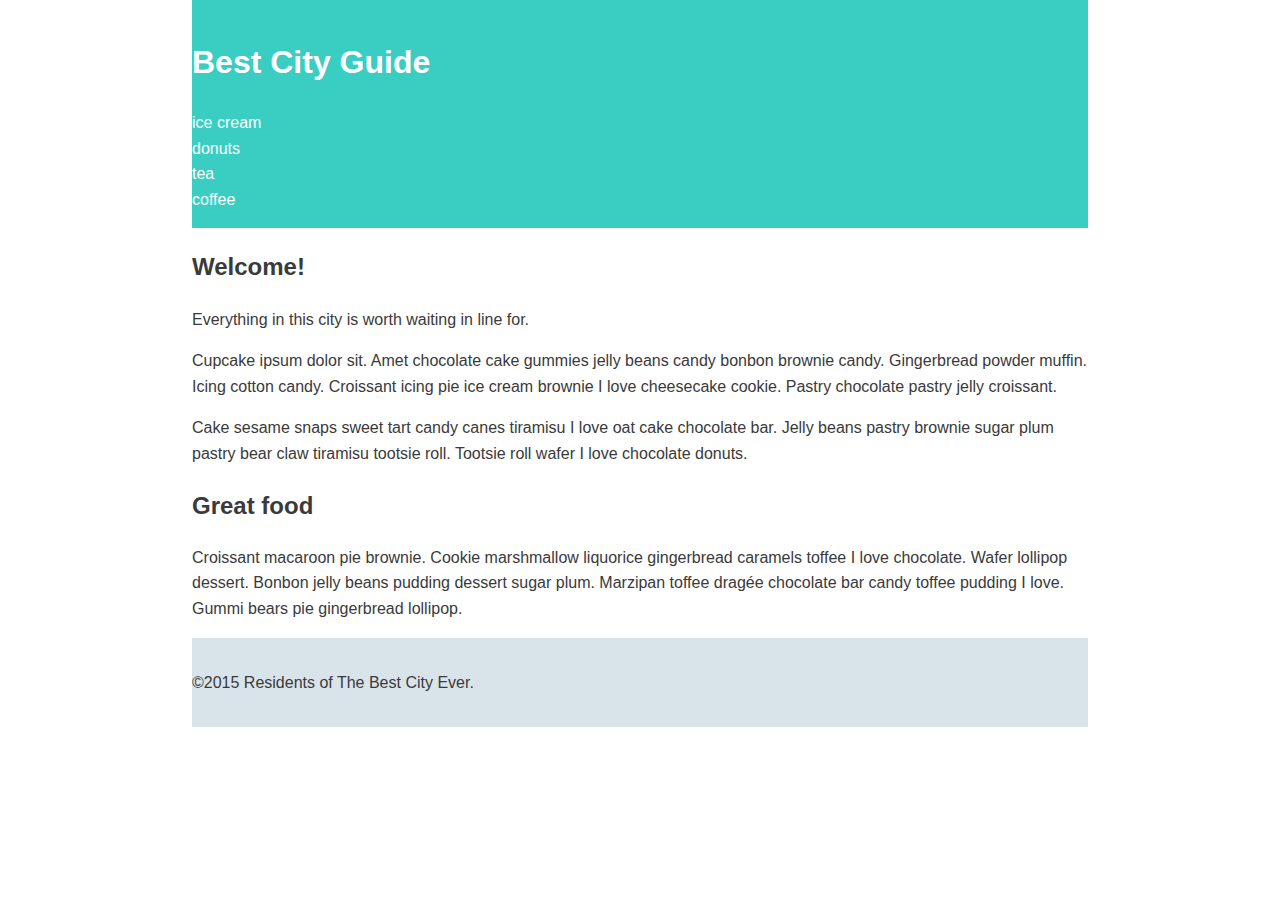
<file: 1. GETTING STARTED WITH CSS LAYOUT BASICS/B. CREATING A LAYOUT WRAPPER/index.html>
<!DOCTYPE html>
<html>
<head>
	<meta name="viewport" content="width=device-width, initial-scale=1.0">
	<title>Best City Guide</title>
	<link rel="stylesheet" href="css/normalize.css">
	<link rel="stylesheet" href="css/style.css">
</head>
<body>
<div class="wrapper">
	<header class="main-header">
		<h1 class="name"><a href="#">Best City Guide</a></h1>
		<ul class="main-nav">
			<li><a href="#">ice cream</a></li>
			<li><a href="#">donuts</a></li>
			<li><a href="#">tea</a></li>
			<li><a href="#">coffee</a></li>
		</ul>
	</header>
	
	
	<h2>Welcome!</h2>
	<p>Everything in this city is worth waiting in line for.</p>
	<p>Cupcake ipsum dolor sit. Amet chocolate cake gummies jelly beans candy bonbon brownie candy. Gingerbread powder muffin. Icing cotton candy. Croissant icing pie ice cream brownie I love cheesecake cookie. Pastry chocolate pastry jelly croissant.</p>
	<p>Cake sesame snaps sweet tart candy canes tiramisu I love oat cake chocolate bar. Jelly beans pastry brownie sugar plum pastry bear claw tiramisu tootsie roll. Tootsie roll wafer I love chocolate donuts.</p>
	
	<h2>Great food</h2>
	<p>Croissant macaroon pie brownie. Cookie marshmallow liquorice gingerbread caramels toffee I love chocolate. Wafer lollipop dessert. Bonbon jelly beans pudding dessert sugar plum. Marzipan toffee drag&#233;e chocolate bar candy toffee pudding I love. Gummi bears pie gingerbread lollipop.</p>

	<footer class="main-footer">
		<span>&copy;2015 Residents of The Best City Ever.</span>
	</footer>
	</div>
</body>
</html>
</file>
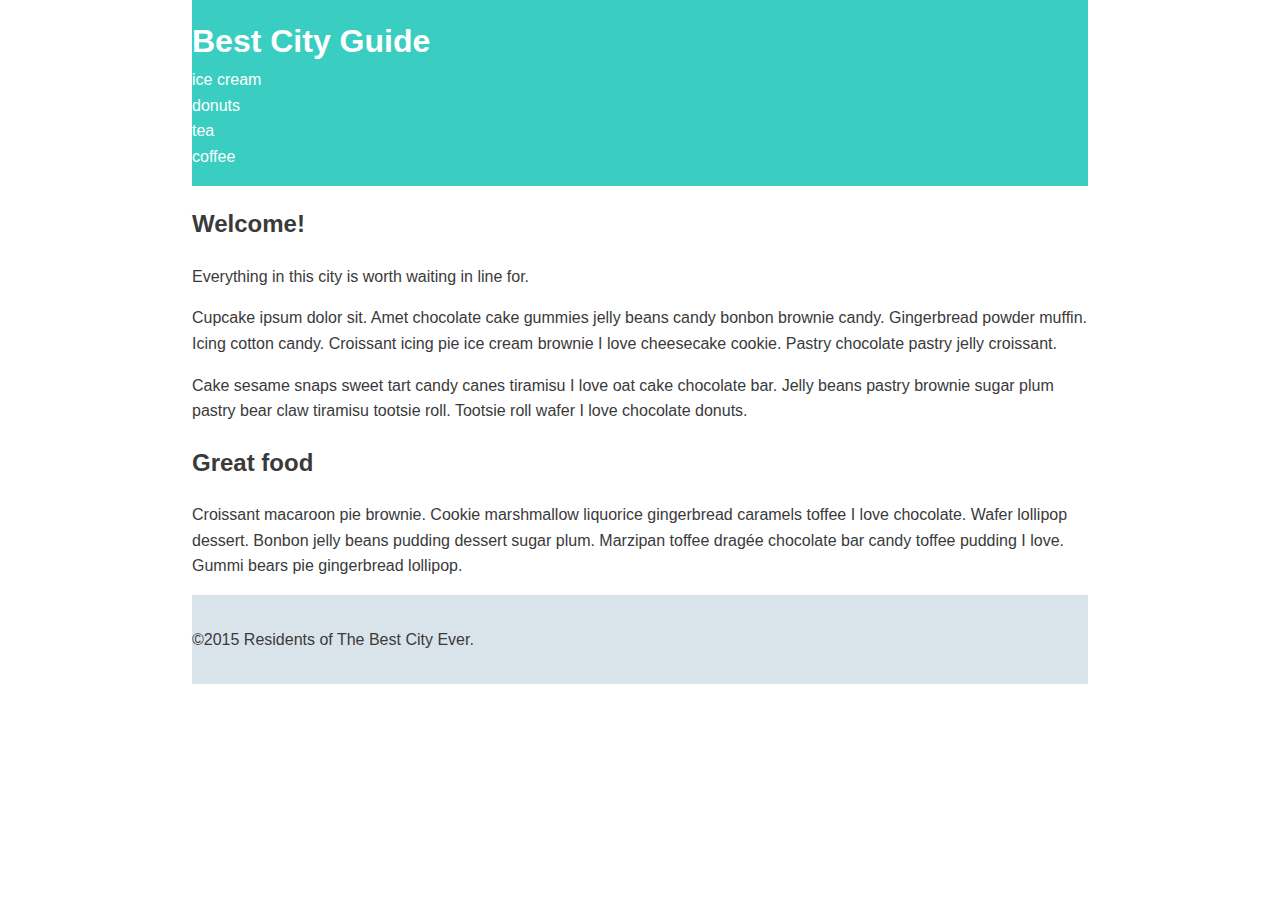
<file: 1. GETTING STARTED WITH CSS LAYOUT BASICS/C. WHY VERTICAL MARGINS COLLAPSE/index.html>
<!DOCTYPE html>
<html>
<head>
	<meta name="viewport" content="width=device-width, initial-scale=1.0">
	<title>Best City Guide</title>
	<link rel="stylesheet" href="css/normalize.css">
	<link rel="stylesheet" href="css/style.css">
</head>
<body>
	<div class="wrapper">
		<header class="main-header">
			<h1 class="name"><a href="#">Best City Guide</a></h1>
			<ul class="main-nav">
				<li><a href="#">ice cream</a></li>
				<li><a href="#">donuts</a></li>
				<li><a href="#">tea</a></li>
				<li><a href="#">coffee</a></li>
			</ul>
		</header>
		
		<h2>Welcome!</h2>
		<p>Everything in this city is worth waiting in line for.</p>
		<p>Cupcake ipsum dolor sit. Amet chocolate cake gummies jelly beans candy bonbon brownie candy. Gingerbread powder muffin. Icing cotton candy. Croissant icing pie ice cream brownie I love cheesecake cookie. Pastry chocolate pastry jelly croissant.</p>
		<p>Cake sesame snaps sweet tart candy canes tiramisu I love oat cake chocolate bar. Jelly beans pastry brownie sugar plum pastry bear claw tiramisu tootsie roll. Tootsie roll wafer I love chocolate donuts.</p>
		
		<h2>Great food</h2>
		<p>Croissant macaroon pie brownie. Cookie marshmallow liquorice gingerbread caramels toffee I love chocolate. Wafer lollipop dessert. Bonbon jelly beans pudding dessert sugar plum. Marzipan toffee drag&#233;e chocolate bar candy toffee pudding I love. Gummi bears pie gingerbread lollipop.</p>
	
		<footer class="main-footer">
			<span>&copy;2015 Residents of The Best City Ever.</span>
		</footer>
	</div>
</body>
</html>
</file>
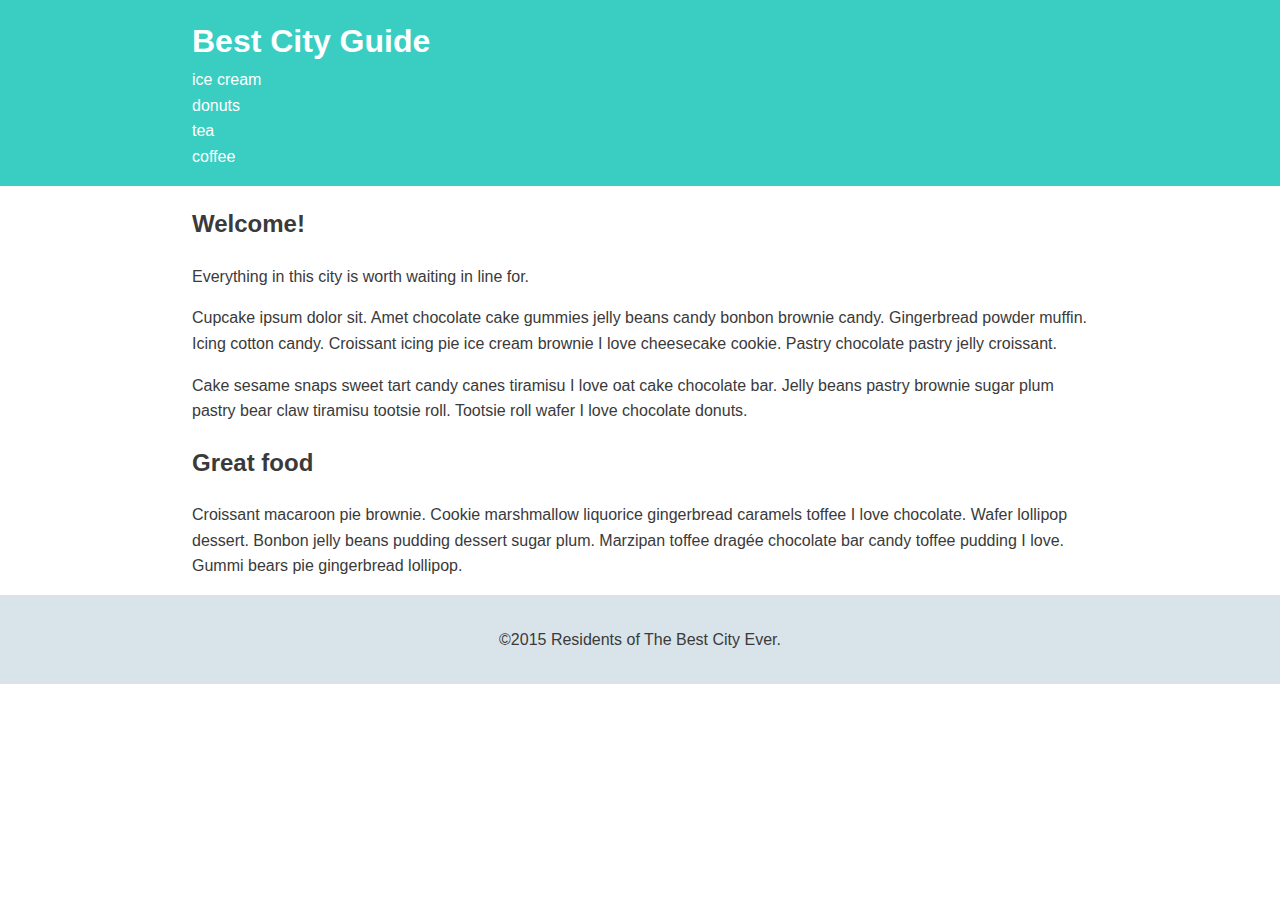
<file: 1. GETTING STARTED WITH CSS LAYOUT BASICS/D. CENTERING PAGE CONTENT AND FULL WIDTH HEADER/index.html>
<!DOCTYPE html>
<html>
<head>
	<meta name="viewport" content="width=device-width, initial-scale=1.0">
	<title>Best City Guide</title>
	<link rel="stylesheet" href="css/normalize.css">
	<link rel="stylesheet" href="css/style.css">
</head>
<body>
	
		<header class="main-header">
		  <div class="container">
			<h1 class="name"><a href="#">Best City Guide</a></h1>
			<ul class="main-nav">
				<li><a href="#">ice cream</a></li>
				<li><a href="#">donuts</a></li>
				<li><a href="#">tea</a></li>
				<li><a href="#">coffee</a></li>
			</ul>
          </div>
		</header>
		
		<div class="container">
		<h2>Welcome!</h2>
		<p>Everything in this city is worth waiting in line for.</p>
		<p>Cupcake ipsum dolor sit. Amet chocolate cake gummies jelly beans candy bonbon brownie candy. Gingerbread powder muffin. Icing cotton candy. Croissant icing pie ice cream brownie I love cheesecake cookie. Pastry chocolate pastry jelly croissant.</p>
		<p>Cake sesame snaps sweet tart candy canes tiramisu I love oat cake chocolate bar. Jelly beans pastry brownie sugar plum pastry bear claw tiramisu tootsie roll. Tootsie roll wafer I love chocolate donuts.</p>
		
		<h2>Great food</h2>
		<p>Croissant macaroon pie brownie. Cookie marshmallow liquorice gingerbread caramels toffee I love chocolate. Wafer lollipop dessert. Bonbon jelly beans pudding dessert sugar plum. Marzipan toffee drag&#233;e chocolate bar candy toffee pudding I love. Gummi bears pie gingerbread lollipop.</p>
	</div>
	
		<footer class="main-footer">
			<span>&copy;2015 Residents of The Best City Ever.</span>
		</footer>
	
</body>
</html>
</file>
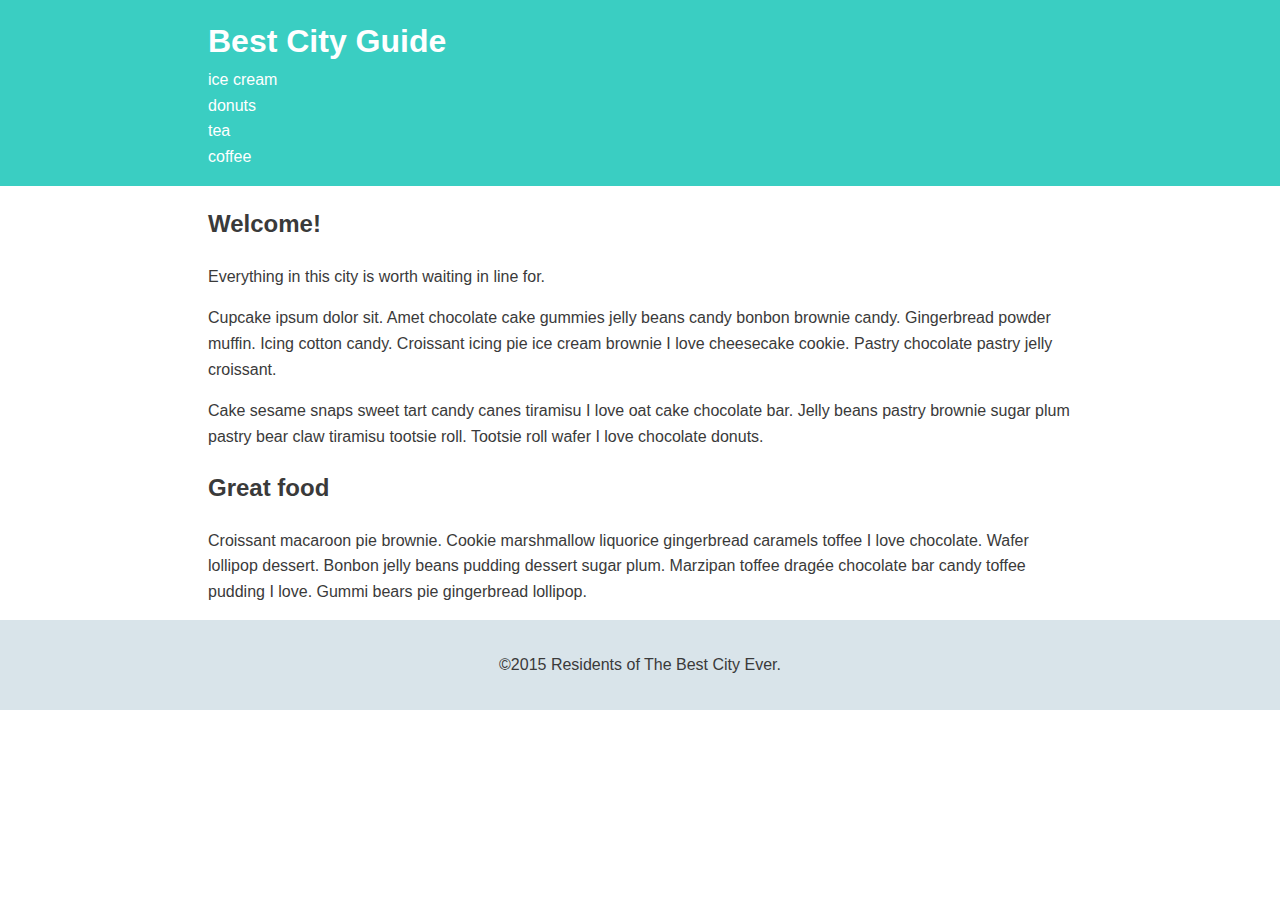
<file: 1. GETTING STARTED WITH CSS LAYOUT BASICS/E. USING A MOBILE FIRST APPROACH/index.html>
<!DOCTYPE html>
<html>
<head>
	<meta name="viewport" content="width=device-width, initial-scale=1.0">
	<title>Best City Guide</title>
	<link rel="stylesheet" href="css/normalize.css">
	<link rel="stylesheet" href="css/style.css">
</head>
<body>

		<header class="main-header">
			<div class="container">
				<h1 class="name"><a href="#">Best City Guide</a></h1>
				<ul class="main-nav">
					<li><a href="#">ice cream</a></li>
					<li><a href="#">donuts</a></li>
					<li><a href="#">tea</a></li>
					<li><a href="#">coffee</a></li>
				</ul>
			</div>
		</header>
		
		<div class="container">
			<h2>Welcome!</h2>
			<p>Everything in this city is worth waiting in line for.</p>
			<p>Cupcake ipsum dolor sit. Amet chocolate cake gummies jelly beans candy bonbon brownie candy. Gingerbread powder muffin. Icing cotton candy. Croissant icing pie ice cream brownie I love cheesecake cookie. Pastry chocolate pastry jelly croissant.</p>
			<p>Cake sesame snaps sweet tart candy canes tiramisu I love oat cake chocolate bar. Jelly beans pastry brownie sugar plum pastry bear claw tiramisu tootsie roll. Tootsie roll wafer I love chocolate donuts.</p>
			
			<h2>Great food</h2>
			<p>Croissant macaroon pie brownie. Cookie marshmallow liquorice gingerbread caramels toffee I love chocolate. Wafer lollipop dessert. Bonbon jelly beans pudding dessert sugar plum. Marzipan toffee drag&#233;e chocolate bar candy toffee pudding I love. Gummi bears pie gingerbread lollipop.</p>
		</div>
	
		<footer class="main-footer">
			<span>&copy;2015 Residents of The Best City Ever.</span>
		</footer>

</body>
</html>
</file>
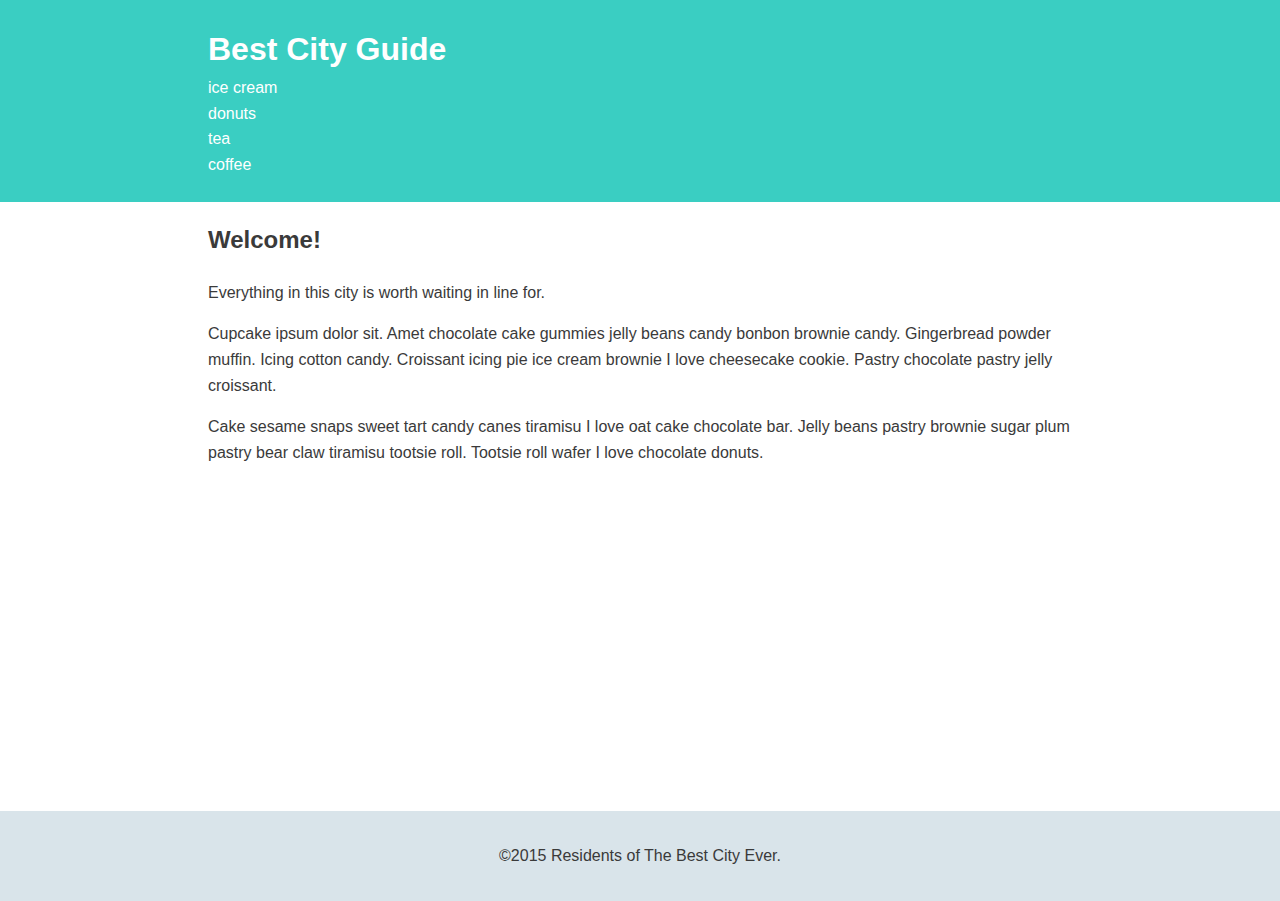
<file: 1. GETTING STARTED WITH CSS LAYOUT BASICS/F. CREATING A STICKY FOOTER/index.html>
<!DOCTYPE html>
<html>
<head>
	<meta name="viewport" content="width=device-width, initial-scale=1.0">
	<title>Best City Guide</title>
	<link rel="stylesheet" href="css/normalize.css">
	<link rel="stylesheet" href="css/style.css">
</head>
<body>
<div class="wrap">
	<header class="main-header">
		<div class="container">
			<h1 class="name"><a href="#">Best City Guide</a></h1>
			<ul class="main-nav">
				<li><a href="#">ice cream</a></li>
				<li><a href="#">donuts</a></li>
				<li><a href="#">tea</a></li>
				<li><a href="#">coffee</a></li>
			</ul>
		</div>
	</header>
	
	<div class="container">
		<h2>Welcome!</h2>
		<p>Everything in this city is worth waiting in line for.</p>
		<p>Cupcake ipsum dolor sit. Amet chocolate cake gummies jelly beans candy bonbon brownie candy. Gingerbread powder muffin. Icing cotton candy. Croissant icing pie ice cream brownie I love cheesecake cookie. Pastry chocolate pastry jelly croissant.</p>
		<p>Cake sesame snaps sweet tart candy canes tiramisu I love oat cake chocolate bar. Jelly beans pastry brownie sugar plum pastry bear claw tiramisu tootsie roll. Tootsie roll wafer I love chocolate donuts.</p>
	</div>
</div>
	<footer class="main-footer">
		<span>&copy;2015 Residents of The Best City Ever.</span>
	</footer>
</body>
</html>
</file>
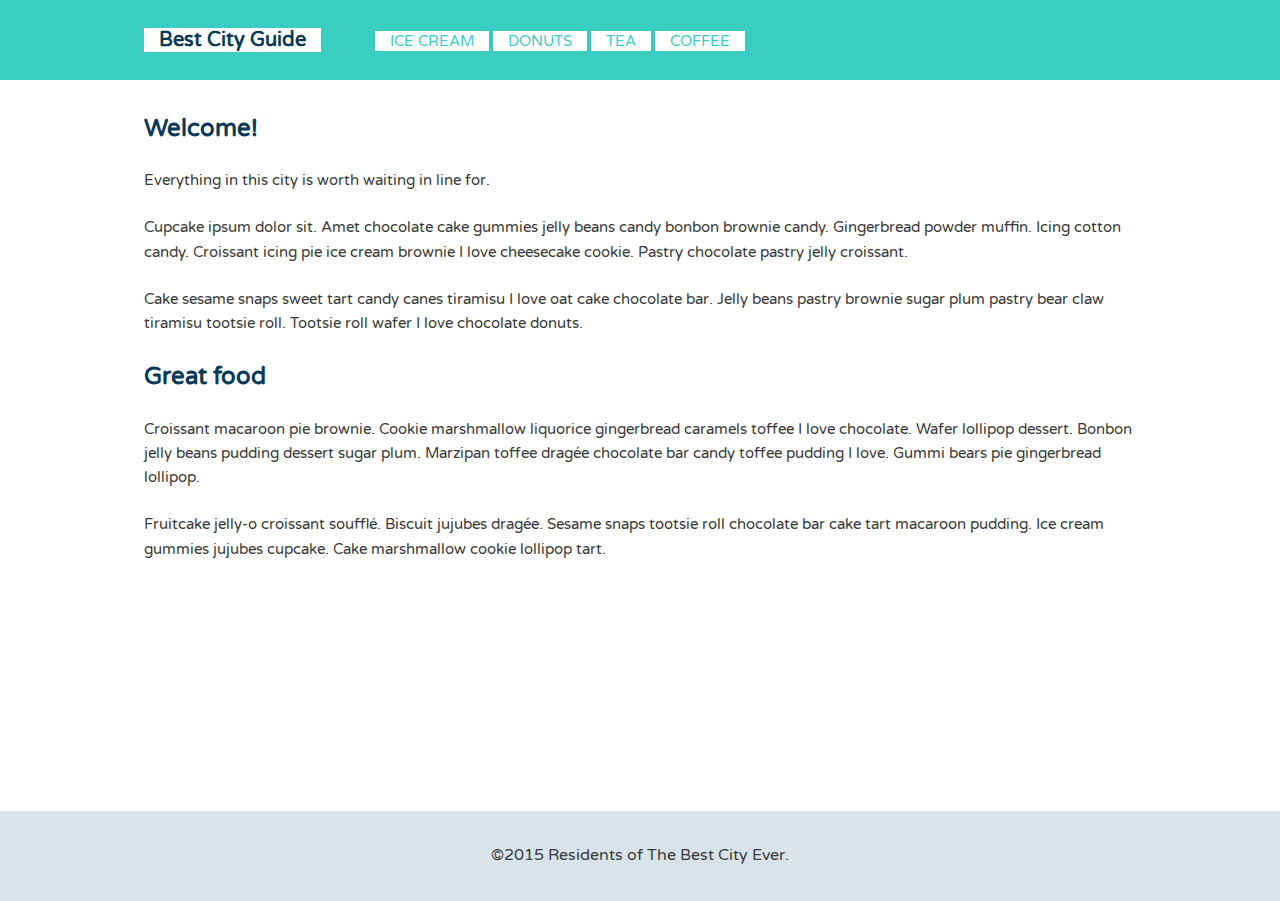
<file: 2. CONTROLLING LAYOUT WITH CSS DISPLAY MODES/A. POSITIONING ELEMENTS SIDE BY SIDE WITH INLINE DISPLAY/index.html>
<!DOCTYPE html>
<html>
<head>
	<title>Best City Guide</title>
	<link href='https://fonts.googleapis.com/css?family=Varela+Round' rel='stylesheet' type='text/css'>
	<link rel="stylesheet" href="css/normalize.css">
	<link rel="stylesheet" href="css/style.css">
</head>
<body>
	<div class="wrap">
		
		<header class="main-header">
			<div class="container">
				<h1 class="name"><a href="#">Best City Guide</a></h1>
				<ul class="main-nav">
					<li><a href="#">ice cream</a></li>
					<li><a href="#">donuts</a></li>
					<li><a href="#">tea</a></li>
					<li><a href="#">coffee</a></li>
				</ul>
			</div>
		</header>
		
		<div class="container">	
			
			<div class="primary col">
				<h2>Welcome!</h2>
				<p>Everything in this city is worth waiting in line for.</p>
				<p>Cupcake ipsum dolor sit. Amet chocolate cake gummies jelly beans candy bonbon brownie candy. Gingerbread powder muffin. Icing cotton candy. Croissant icing pie ice cream brownie I love cheesecake cookie. Pastry chocolate pastry jelly croissant.</p>
				<p>Cake sesame snaps sweet tart candy canes tiramisu I love oat cake chocolate bar. Jelly beans pastry brownie sugar plum pastry bear claw tiramisu tootsie roll. Tootsie roll wafer I love chocolate donuts.</p>
			</div><!--/.primary-->
			
			<div class="secondary col">
				<h2>Great food</h2>
				<p>Croissant macaroon pie brownie. Cookie marshmallow liquorice gingerbread caramels toffee I love chocolate. Wafer lollipop dessert. Bonbon jelly beans pudding dessert sugar plum. Marzipan toffee drag&#233;e chocolate bar candy toffee pudding I love. Gummi bears pie gingerbread lollipop.</p>
				<p> Fruitcake jelly-o croissant souffl&#233;. Biscuit jujubes drag&#233;e. Sesame snaps tootsie roll chocolate bar cake tart macaroon pudding. Ice cream gummies jujubes cupcake. Cake marshmallow cookie lollipop tart.</p>
			</div><!--/.secondary-->
			
		</div><!--/.container-->
		
	</div><!--/.wrap-->
	
	<footer class="main-footer">
	 <span>&copy;2015 Residents of The Best City Ever.</span>
	</footer>
</body>
</html>
</file>
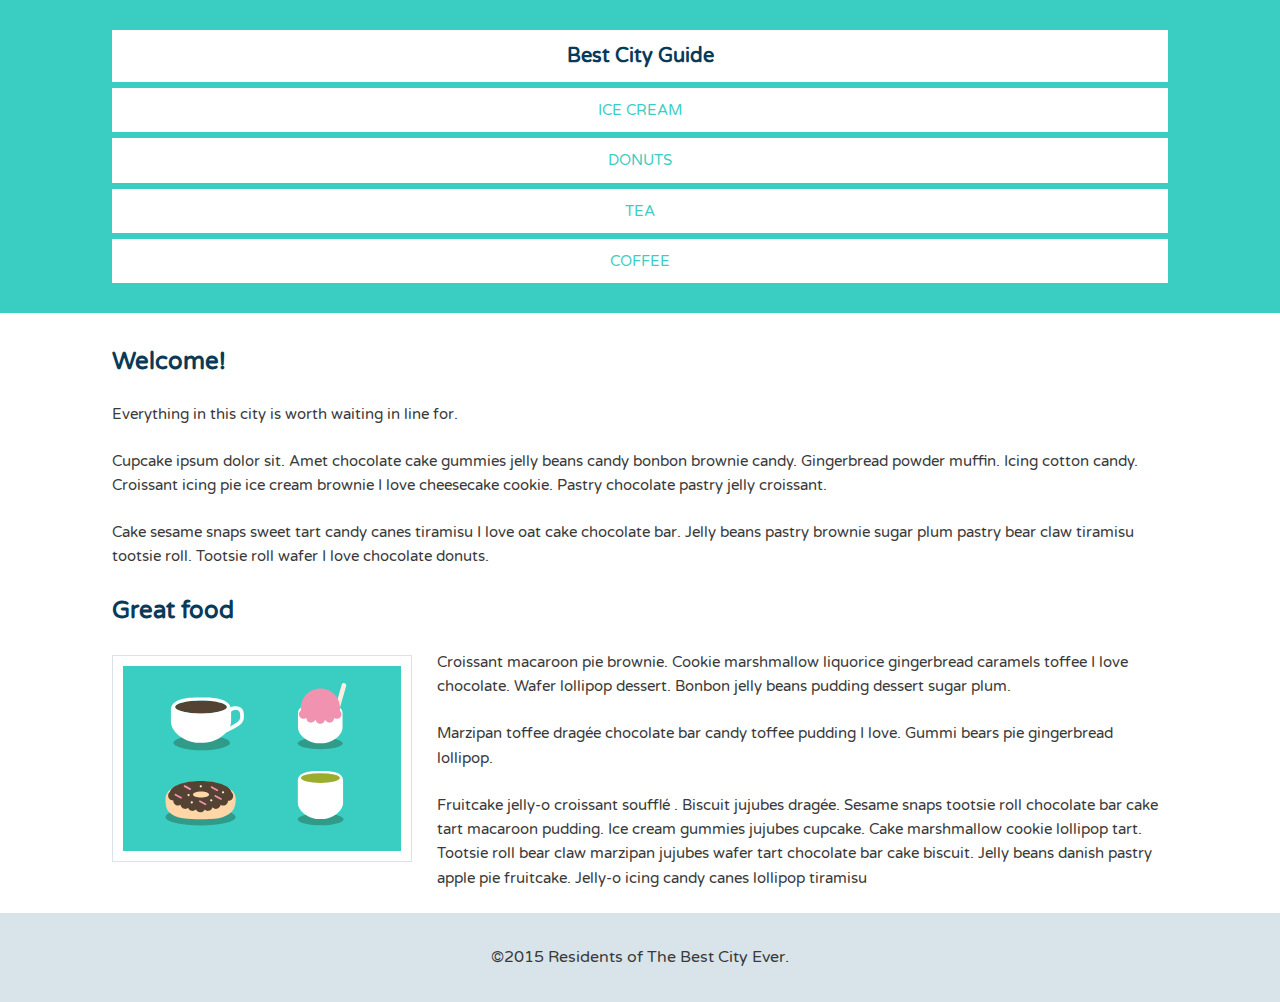
<file: 3. PAGE LAYOUT WITH THE FLOAT PROPERTY/A. WRAPPING TEXT AROUND IMAGES WITH FLOATS/index.html>
<!DOCTYPE html>
<html>
<head>
	<title>Best City Guide</title>
	<link href='https://fonts.googleapis.com/css?family=Varela+Round' rel='stylesheet' type='text/css'>
	<link rel="stylesheet" href="css/normalize.css">
	<link rel="stylesheet" href="css/style.css">
</head>
<body>
	<div class="wrap">
		
		<header class="main-header">
			<div class="container">
				<h1 class="name"><a href="#">Best City Guide</a></h1>
				<ul class="main-nav">
					<li><a href="#">ice cream</a></li>
					<li><a href="#">donuts</a></li>
					<li><a href="#">tea</a></li>
					<li><a href="#">coffee</a></li>
				</ul>
			</div>
		</header>
		
		<div class="container">	
			
			<div class="primary col">
				<h2>Welcome!</h2>
				<p>Everything in this city is worth waiting in line for.</p>
				<p>Cupcake ipsum dolor sit. Amet chocolate cake gummies jelly beans candy bonbon brownie candy. Gingerbread powder muffin. Icing cotton candy. Croissant icing pie ice cream brownie I love cheesecake cookie. Pastry chocolate pastry jelly croissant.</p>
				<p>Cake sesame snaps sweet tart candy canes tiramisu I love oat cake chocolate bar. Jelly beans pastry brownie sugar plum pastry bear claw tiramisu tootsie roll. Tootsie roll wafer I love chocolate donuts.</p>
			</div><!--/.primary-->
			
			<div class="secondary col">
				<h2>Great food</h2>
				<img class="feat-img" src="img/treats.svg" alt="Drinks and eats">
				<p>Croissant macaroon pie brownie. Cookie marshmallow liquorice gingerbread caramels toffee I love chocolate. Wafer lollipop dessert. Bonbon jelly beans pudding dessert sugar plum.</p>
				<p>Marzipan toffee drag&#233;e chocolate bar candy toffee pudding I love. Gummi bears pie gingerbread lollipop.</p>
				<p> Fruitcake jelly-o croissant souffl&#233; . Biscuit jujubes drag&#233;e. Sesame snaps tootsie roll chocolate bar cake tart macaroon pudding. Ice cream gummies jujubes cupcake. Cake marshmallow cookie lollipop tart. Tootsie roll bear claw marzipan jujubes wafer tart chocolate bar cake biscuit. Jelly beans danish pastry apple pie fruitcake. Jelly-o icing candy canes lollipop tiramisu</p>
			</div><!--/.secondary-->
			
		</div><!--/.container-->
		
	</div><!--/.wrap-->
	
	<footer class="main-footer">
	 <span>&copy;2015 Residents of The Best City Ever.</span>
	</footer>
</body>
</html>
</file>
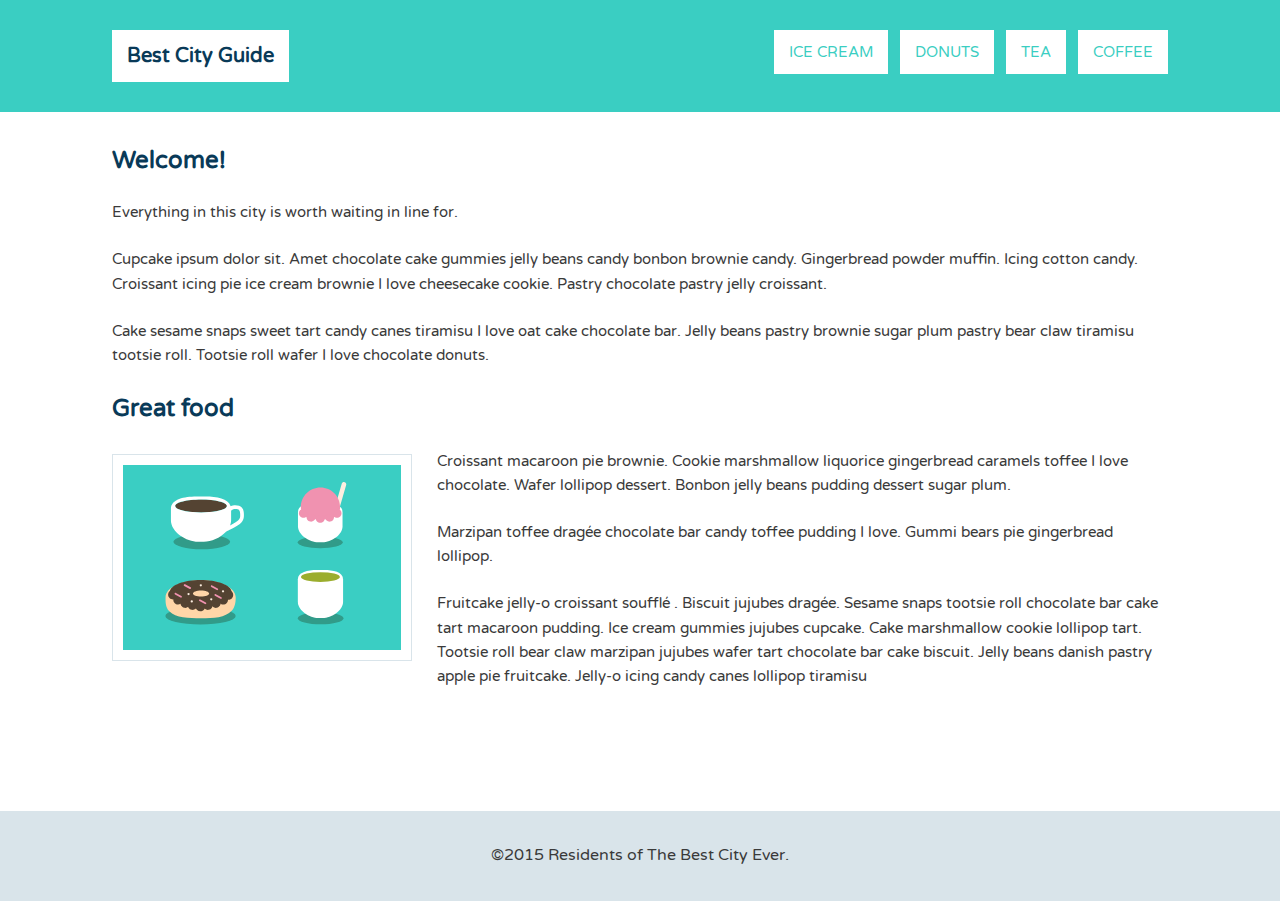
<file: 3. PAGE LAYOUT WITH THE FLOAT PROPERTY/C. CLEARING AND CONTAINING FLOATS/index.html>
<!DOCTYPE html>
<html>
<head>
	<title>Best City Guide</title>
	<link href='https://fonts.googleapis.com/css?family=Varela+Round' rel='stylesheet' type='text/css'>
	<link rel="stylesheet" href="css/normalize.css">
	<link rel="stylesheet" href="css/style.css">
</head>
<body>
	<div class="wrap">
		
		<header class="main-header">
			<div class="container clearfix">
				<h1 class="name"><a href="#">Best City Guide</a></h1>
				<ul class="main-nav">
					<li><a href="#">ice cream</a></li>
					<li><a href="#">donuts</a></li>
					<li><a href="#">tea</a></li>
					<li><a href="#">coffee</a></li>
				</ul>
			</div>
		</header>
		
		<div class="container">	
			
			<div class="primary col">
				<h2>Welcome!</h2>
				<p>Everything in this city is worth waiting in line for.</p>
				<p>Cupcake ipsum dolor sit. Amet chocolate cake gummies jelly beans candy bonbon brownie candy. Gingerbread powder muffin. Icing cotton candy. Croissant icing pie ice cream brownie I love cheesecake cookie. Pastry chocolate pastry jelly croissant.</p>
				<p>Cake sesame snaps sweet tart candy canes tiramisu I love oat cake chocolate bar. Jelly beans pastry brownie sugar plum pastry bear claw tiramisu tootsie roll. Tootsie roll wafer I love chocolate donuts.</p>
			</div><!--/.primary-->
			
			<div class="secondary col">
				<h2>Great food</h2>
				<img class="feat-img" src="img/treats.svg" alt="Drinks and eats">
				<p>Croissant macaroon pie brownie. Cookie marshmallow liquorice gingerbread caramels toffee I love chocolate. Wafer lollipop dessert. Bonbon jelly beans pudding dessert sugar plum.</p>
				<p>Marzipan toffee drag&#233;e chocolate bar candy toffee pudding I love. Gummi bears pie gingerbread lollipop.</p>
				<p> Fruitcake jelly-o croissant souffl&#233; . Biscuit jujubes drag&#233;e. Sesame snaps tootsie roll chocolate bar cake tart macaroon pudding. Ice cream gummies jujubes cupcake. Cake marshmallow cookie lollipop tart. Tootsie roll bear claw marzipan jujubes wafer tart chocolate bar cake biscuit. Jelly beans danish pastry apple pie fruitcake. Jelly-o icing candy canes lollipop tiramisu</p>
			</div><!--/.secondary-->
			
		</div><!--/.container-->
		
	</div><!--/.wrap-->
	
	<footer class="main-footer">
	 <span>&copy;2015 Residents of The Best City Ever.</span>
	</footer>
</body>
</html>
</file>
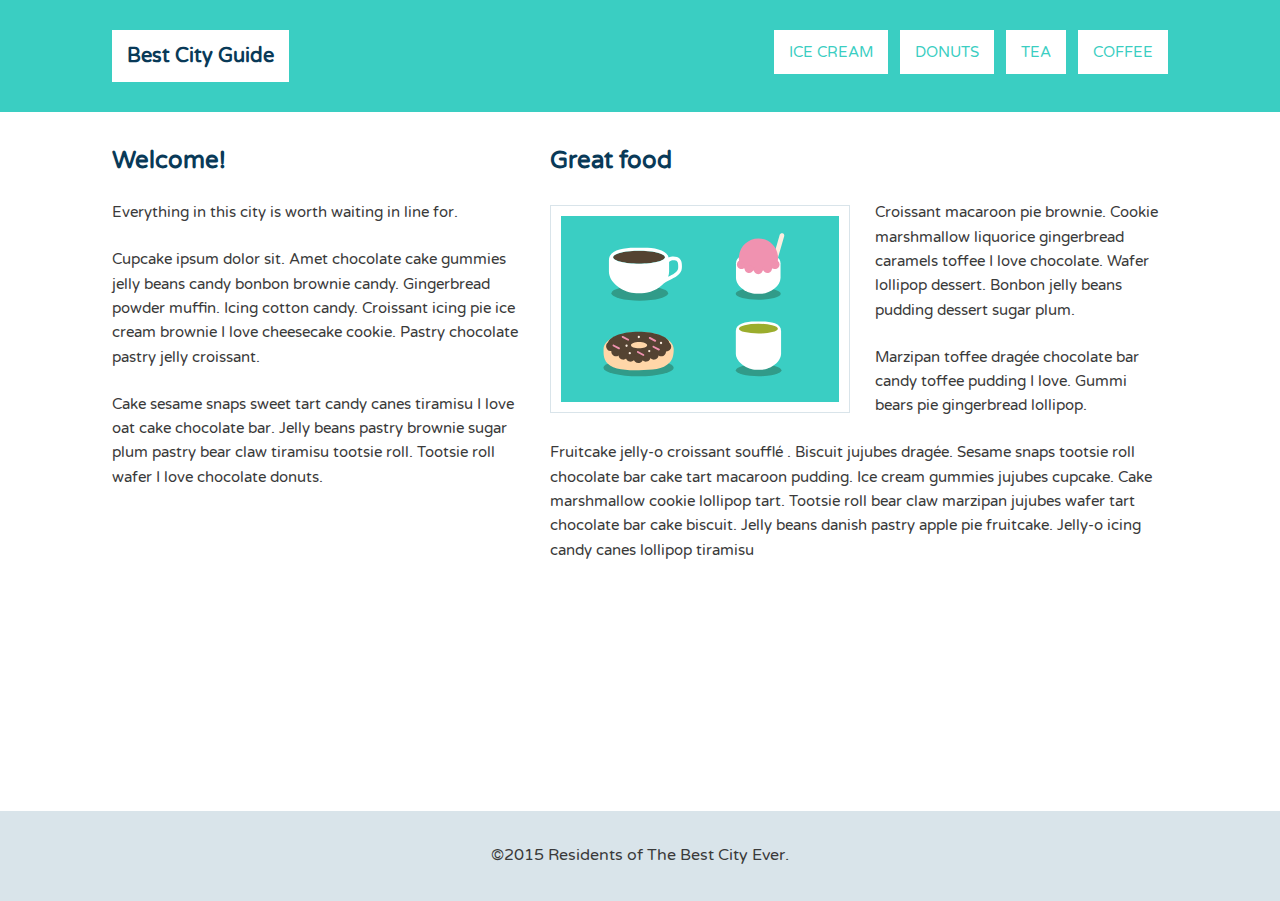
<file: 3. PAGE LAYOUT WITH THE FLOAT PROPERTY/D. FLOAT CHALLENGE/index.html>
<!DOCTYPE html>
<html>
<head>
	<title>Best City Guide</title>
	<link href='https://fonts.googleapis.com/css?family=Varela+Round' rel='stylesheet' type='text/css'>
	<link rel="stylesheet" href="css/normalize.css">
	<link rel="stylesheet" href="css/style.css">
</head>
<body>
	<div class="wrap">
		
		<header class="main-header">
			<div class="container clearfix">
				<h1 class="name"><a href="#">Best City Guide</a></h1>
				<ul class="main-nav">
					<li><a href="#">ice cream</a></li>
					<li><a href="#">donuts</a></li>
					<li><a href="#">tea</a></li>
					<li><a href="#">coffee</a></li>
				</ul>
			</div>
		</header>
		
		<div class="container clearfix">	
			
			<div class="secondary col">
				<h2>Welcome!</h2>
				<p>Everything in this city is worth waiting in line for.</p>
				<p>Cupcake ipsum dolor sit. Amet chocolate cake gummies jelly beans candy bonbon brownie candy. Gingerbread powder muffin. Icing cotton candy. Croissant icing pie ice cream brownie I love cheesecake cookie. Pastry chocolate pastry jelly croissant.</p>
				<p>Cake sesame snaps sweet tart candy canes tiramisu I love oat cake chocolate bar. Jelly beans pastry brownie sugar plum pastry bear claw tiramisu tootsie roll. Tootsie roll wafer I love chocolate donuts.</p>
			</div><!--/.secondary-->
			
			<div class="primary col">
				<h2>Great food</h2>
				<img class="feat-img" src="img/treats.svg" alt="Drinks and eats">
				<p>Croissant macaroon pie brownie. Cookie marshmallow liquorice gingerbread caramels toffee I love chocolate. Wafer lollipop dessert. Bonbon jelly beans pudding dessert sugar plum.</p>
				<p>Marzipan toffee drag&#233;e chocolate bar candy toffee pudding I love. Gummi bears pie gingerbread lollipop.</p>
				<p> Fruitcake jelly-o croissant souffl&#233; . Biscuit jujubes drag&#233;e. Sesame snaps tootsie roll chocolate bar cake tart macaroon pudding. Ice cream gummies jujubes cupcake. Cake marshmallow cookie lollipop tart. Tootsie roll bear claw marzipan jujubes wafer tart chocolate bar cake biscuit. Jelly beans danish pastry apple pie fruitcake. Jelly-o icing candy canes lollipop tiramisu</p>
			</div><!--/.primary-->
			
		</div><!--/.container-->
		
	</div><!--/.wrap-->
	
	<footer class="main-footer">
	 <span>&copy;2015 Residents of The Best City Ever.</span>
	</footer>
</body>
</html>
</file>
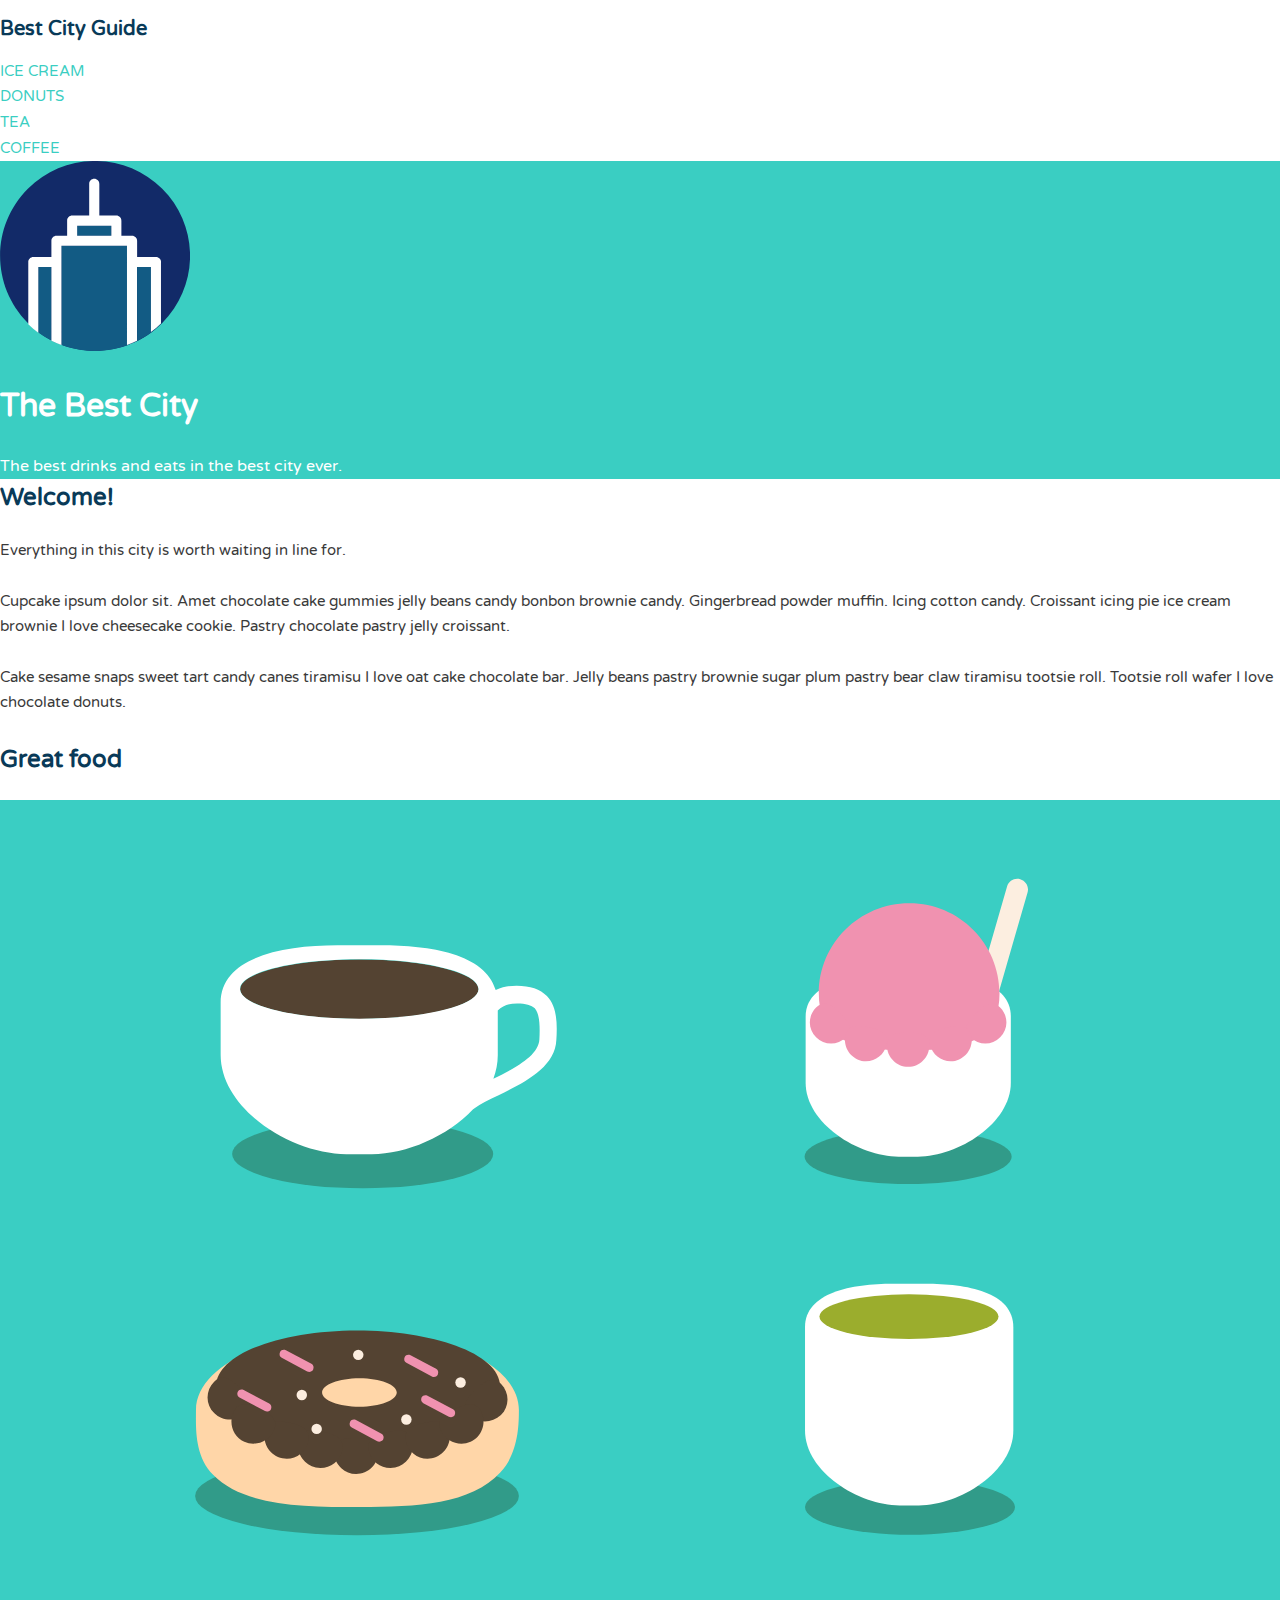
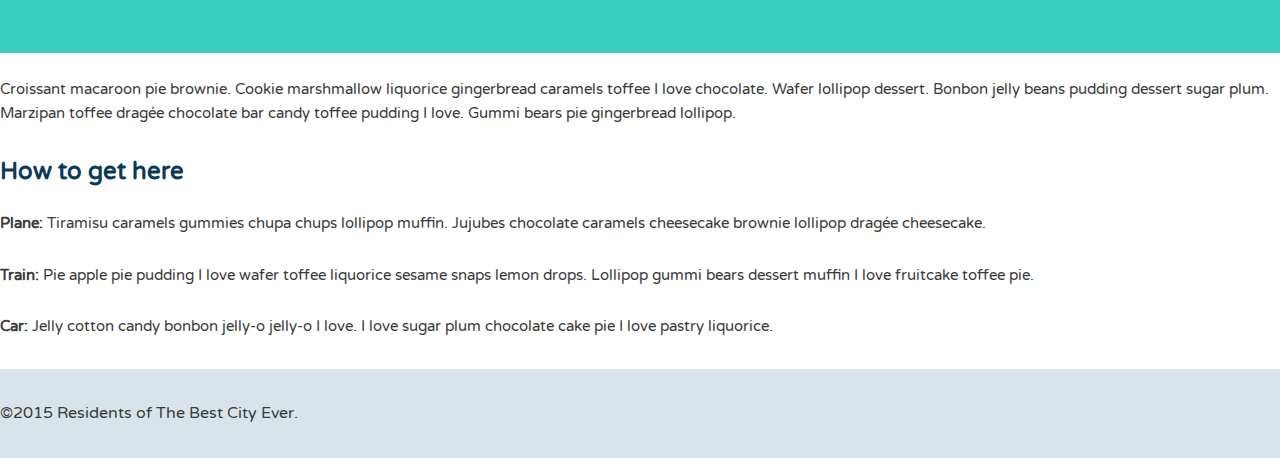
<file: 4. CSS LAYOUT PROJECT/2. CREATING AND STYLING LAYOUT CONTAINERS/index.html>
<!DOCTYPE html>
<html>
<head>
	<meta name="viewport" content="width=device-width, initial-scale=1.0">
	<title>Best City Guide</title>
	<link href='https://fonts.googleapis.com/css?family=Varela+Round' rel='stylesheet' type='text/css'>
	<link rel="stylesheet" href="css/normalize.css">
	<link rel="stylesheet" href="css/style.css">
</head>
<body>
	
	<header class="main-header">
		<h1 class="name"><a href="#">Best City Guide</a></h1>
		<ul class="main-nav">
			<li><a href="#">ice cream</a></li>
			<li><a href="#">donuts</a></li>
			<li><a href="#">tea</a></li>
			<li><a href="#">coffee</a></li>
		</ul>
	</header><!--/.main-header-->   

	<div class="banner">
		<img class="logo" src="img/city-logo.svg" alt="City">
		<h1 class="headline">The Best City</h1>
		<span class="tagline">The best drinks and eats in the best city ever.</span>
	</div><!--/.banner-->
	
	<div class="secondary col">
		<h2>Welcome!</h2>
		<p>Everything in this city is worth waiting in line for.</p>
		<p>Cupcake ipsum dolor sit. Amet chocolate cake gummies jelly beans candy bonbon brownie candy. Gingerbread powder muffin. Icing cotton candy. Croissant icing pie ice cream brownie I love cheesecake cookie. Pastry chocolate pastry jelly croissant.</p>
		<p>Cake sesame snaps sweet tart candy canes tiramisu I love oat cake chocolate bar. Jelly beans pastry brownie sugar plum pastry bear claw tiramisu tootsie roll. Tootsie roll wafer I love chocolate donuts.</p>
	</div><!--/.secondary-->
	
	<div class="primary col">
		<h2>Great food</h2>
		<img class="feat-img" src="img/treats.svg" alt="Drinks and eats">
		<p>Croissant macaroon pie brownie. Cookie marshmallow liquorice gingerbread caramels toffee I love chocolate. Wafer lollipop dessert. Bonbon jelly beans pudding dessert sugar plum. Marzipan toffee drag&#233;e chocolate bar candy toffee pudding I love. Gummi bears pie gingerbread lollipop.</p>
	</div><!--/.primary-->
	
	<div class="tertiary col">
		<h2>How to get here</h2>
		<p><strong>Plane: </strong>Tiramisu caramels gummies chupa chups lollipop muffin. Jujubes chocolate caramels cheesecake brownie lollipop drag&#233;e cheesecake.</p>
		<p><strong>Train: </strong>Pie apple pie pudding I love wafer toffee liquorice sesame snaps lemon drops. Lollipop gummi bears dessert muffin I love fruitcake toffee pie.</p>
		<p><strong>Car: </strong>Jelly cotton candy bonbon jelly-o jelly-o I love. I love sugar plum chocolate cake pie I love pastry liquorice.</p>
	</div><!--/.tertiary-->	

	<footer class="main-footer">
		<span>&copy;2015 Residents of The Best City Ever.</span>
	</footer>
	
</body>
</html>
</file>
<file: 1. GETTING STARTED WITH CSS LAYOUT BASICS/B. CREATING A LAYOUT WRAPPER/css/style.css>
/* ================================= 
  Base Element Styles
==================================== */

body {
	line-height: 1.6;
	color: #3a3a3a;
   }


a { 
	color: #fff;
	text-decoration: none;
}

/* ================================= 
  Base Layout Styles
==================================== */

/* ---- Layout Containers ---- */

.wrapper {
     width: 70%;
     margin: 0 auto;
}

.main-header {
	background: #3acec2;
    padding: 1em 0; 
}

.main-footer {
	padding: 2em 0;
	background: #d9e4ea;
}

/* ---- Page Elements ---- */
</file>
<file: 1. GETTING STARTED WITH CSS LAYOUT BASICS/C. WHY VERTICAL MARGINS COLLAPSE/css/style.css>
/* ================================= 
  Base Element Styles
==================================== */

body {
	line-height: 1.6;
	color: #3a3a3a;
}

a { 
	color: #fff;
	text-decoration: none;
}

/*
h1 {
    margin-top: 0;
}
*/
/* ================================= 
  Base Layout Styles
==================================== */

/* ---- Navigation ---- */

.name {
    margin: 0;
}

/* ---- Layout Containers ---- */

.wrapper {
	width: 70%;
	margin: 0 auto;
}

.main-header {
	background: #3acec2;
    padding: 1em 0;
}

.main-footer {
	padding: 2em 0;
	background: #d9e4ea;
}

/* ---- Page Elements ---- */
</file>
<file: 1. GETTING STARTED WITH CSS LAYOUT BASICS/D. CENTERING PAGE CONTENT AND FULL WIDTH HEADER/css/style.css>
/* ================================= 
  Base Element Styles
==================================== */

body {
	line-height: 1.6;
	color: #3a3a3a;
}

a { 
	color: #fff;
	text-decoration: none;
}

/* ================================= 
  Base Layout Styles
==================================== */

/* ---- Navigation ---- */

.name {
	margin: 0;
}

/* ---- Layout Containers ---- */

.container {
	width: 70%;
	margin: 0 auto;
}

.main-header {
	background: #3acec2;
	padding: 1em 0;
}

.main-footer {
    text-align: center;
	padding: 2em 0;
	background: #d9e4ea;
}

/* ---- Page Elements ---- */
</file>
<file: 1. GETTING STARTED WITH CSS LAYOUT BASICS/E. USING A MOBILE FIRST APPROACH/css/style.css>
/* ================================= 
  Base Element Styles
==================================== */
* {
    box-sizing: border-box;
}

body {
	line-height: 1.6;
	color: #3a3a3a;
}

a { 
	color: #fff;
	text-decoration: none;
}

/* ================================= 
  Base Layout Styles
==================================== */

/* ---- Navigation ---- */

.name {
	margin: 0;
}

/* ---- Layout Containers ---- */
.container {
    padding-left: 1em;
    padding-right: 1em;
}

.main-header {
	background: #3acec2;
	padding: 1em 0;
}

.main-footer {
	text-align: center;
	padding: 2em 0;
	background: #d9e4ea;
}

/* ================================= 
  Media Queries
==================================== */

@media (min-width: 769px) {
    .container {
	    width: 70%;
        max-width: 1000px;
	    margin: 0 auto;
     }

}
</file>
<file: 1. GETTING STARTED WITH CSS LAYOUT BASICS/F. CREATING A STICKY FOOTER/css/style.css>
/* ================================= 
  Base Element Styles
==================================== */

* {
  box-sizing: border-box;
}

body {
	line-height: 1.6;
	color: #3a3a3a;
}

p:last-child {
	margin-bottom: 0;
}

a { 
	color: #fff;
	text-decoration: none;
}

/* ================================= 
  Base Layout Styles
==================================== */

/* ---- Navigation ---- */

.name {
  margin: 0;
}

/* ---- Layout Containers ---- */

.container {
  padding-left: 1em;
  padding-right: 1em;
}

.main-header {
	padding: 1.5em 0;
	background: #3acec2;
}

.main-footer { 
	text-align: center;
	padding: 2em 0;
	background: #d9e4ea;
}

/* ================================= 
  Media Queries
==================================== */

@media (min-width: 769px) {
    .wrap {
        min-height: calc(100vh - 89px);
    }
	.container {
		width: 70%;
		max-width: 1000px;
		margin: 0 auto;
	}
}
</file>
<file: 2. CONTROLLING LAYOUT WITH CSS DISPLAY MODES/A. POSITIONING ELEMENTS SIDE BY SIDE WITH INLINE DISPLAY/css/style.css>
/* ================================= 
  Base Styles
==================================== */

* {
	box-sizing: border-box;
}

body {
	font-family: 'Varela Round', sans-serif;
	line-height: 1.6;
	color: #3a3a3a;
}

p {
	font-size: .95em;
	margin-bottom: 1.5em;
}

h2,
h3,
a {
	color: #093a58;
}

h2,
h3 {
	margin-top: 0;
}

a {
	text-decoration: none;
}

/* ================================= 
  Base Layout Styles
==================================== */

/* ---- Navigation ---- */

.name {
	font-size: 1.25em;
}

.name,
.main-nav li {
	text-align: center;
	background: #fff;
	margin-top: 6px;
	margin-bottom: 6px;
}

.main-nav a {
	font-size: .95em;
	color: #3acec2;
	text-transform: uppercase;
}

.main-nav a:hover {
	color: #093a58;
}

.name a,
.main-nav a {
    padding: 10px 15px;
}
/* ---- Layout Containers ---- */

.container {
	padding-left: 1em;
	padding-right: 1em;
}

.main-header {
	padding-top: 1.5em;
	padding-bottom: 1.5em;
	background: #3acec2;
	margin-bottom: 30px;
}

.main-footer {
	text-align: center;
	padding: 2em 0;
	background: #d9e4ea;
}

/* ================================= 
  Media Queries
==================================== */

@media (min-width: 769px) {

	.wrap {
		min-height: calc(100vh - 89px);
	}

	.container {
		width: 80%;
		max-width: 1150px;
		margin: 0 auto;
	}

    .name,
    .main-nav,
    .main-nav li {
        display: inline;
    }
    
    .name {
        width: 240px;
        margin-right: 50px;
    }
}
</file>
<file: 3. PAGE LAYOUT WITH THE FLOAT PROPERTY/A. WRAPPING TEXT AROUND IMAGES WITH FLOATS/css/style.css>
/* ================================= 
  Base Styles
==================================== */

* {
	box-sizing: border-box;
}

body {
	font-family: 'Varela Round', sans-serif;
	line-height: 1.6;
	color: #3a3a3a;
}

p {
	font-size: .95em;
	margin-bottom: 1.5em;
}

h2,
h3,
a {
	color: #093a58;
}

h2,
h3 {
	margin-top: 0;
}

a {
	text-decoration: none;
}

/* ================================= 
  Base Layout Styles
==================================== */

/* ---- Navigation ---- */

.name {
	font-size: 1.25em;
}

.name,
.main-nav li {
	text-align: center;
	background: #fff;
	margin-top: 6px;
	margin-bottom: 6px;
}

.name a,
.main-nav a {
	padding: 10px 15px;
	text-align: center;
	display: block;
}

	.main-nav a {
		font-size: .95em;
		color: #3acec2;
		text-transform: uppercase;
	}
	
	.main-nav a:hover {
		color: #093a58;
	}

/* ---- Layout Containers ---- */

.container {
	padding-left: 1em;
	padding-right: 1em;
}

.main-header {
	padding-top: 1.5em;
	padding-bottom: 1.5em;
	background: #3acec2;
	margin-bottom: 30px;
}

.main-footer {
	text-align: center;
	padding: 2em 0;
	background: #d9e4ea;
}

/* ================================= 
  Media Queries
==================================== */

@media (min-width: 789px) {

	.wrap {
		min-height: calc(100vh - 89px);
	}

	.container {
		width: 85%;
		max-width: 1150px;
		margin: 0 auto;
	}

	.feat-img {
		width: 300px;
        float: left;
        margin-top: 5px;
        margin-right: 25px;
        margin-bottom: 25px;
        padding: 10px;
        border: solid 1px #d9e4ea;

	}

}
</file>
<file: 3. PAGE LAYOUT WITH THE FLOAT PROPERTY/C. CLEARING AND CONTAINING FLOATS/css/style.css>
/* ================================= 
  Base Styles
==================================== */

* {
	box-sizing: border-box;
}

body {
	font-family: 'Varela Round', sans-serif;
	line-height: 1.6;
	color: #3a3a3a;
}

p {
	font-size: .95em;
	margin-bottom: 1.5em;
}

h2,
h3,
a {
	color: #093a58;
}

h2,
h3 {
	margin-top: 0;
}

a {
	text-decoration: none;
}

/* ================================= 
  Base Layout Styles
==================================== */

/* ---- Navigation ---- */

.name {
	font-size: 1.25em;
}

.name,
.main-nav li {
	text-align: center;
	background: #fff;
	margin-top: 6px;
	margin-bottom: 6px;
}

.name a,
.main-nav a {
	padding: 10px 15px;
	text-align: center;
	display: block;
}

	.main-nav a {
		font-size: .95em;
		color: #3acec2;
		text-transform: uppercase;
	}
	
	.main-nav a:hover {
		color: #093a58;
	}

/* ---- Layout Containers ---- */

.container {
	padding-left: 1em;
	padding-right: 1em;
}

.main-header {
	padding-top: 1.5em;
	padding-bottom: 1.5em;
	background: #3acec2;
	margin-bottom: 30px;
/*    overflow: hidden;*/
}

.main-footer {
	text-align: center;
	padding: 2em 0;
	background: #d9e4ea;
}

/* ================================= 
  Media Queries
==================================== */

@media (min-width: 789px) {

	.wrap {
		min-height: calc(100vh - 89px);
	}

	.container {
		width: 85%;
		max-width: 1150px;
		margin: 0 auto;
	}

	.main-nav {
		float: right;
	}

	.main-nav li {
		float: left;
		margin-left: 12px;
	}

	.name {
		float: left;
	}

	.feat-img {
		width: 300px;
		float: left;
		margin-top: 5px;
		margin-right: 25px;
		margin-bottom: 25px;
		padding: 10px;
		border: solid 1px #d9e4ea;
	}
 
    .clearfix::after {
        content: "";
        display: table;
        clear: both;
    }
}
</file>
<file: 3. PAGE LAYOUT WITH THE FLOAT PROPERTY/D. FLOAT CHALLENGE/css/style.css>
/* ================================= 
  Base Styles
==================================== */

* {
	box-sizing: border-box;
}

body {
	font-family: 'Varela Round', sans-serif;
	line-height: 1.6;
	color: #3a3a3a;
}

p {
	font-size: .95em;
	margin-bottom: 1.5em;
}

h2,
h3,
a {
	color: #093a58;
}

h2,
h3 {
	margin-top: 0;
}

a {
	text-decoration: none;
}

/* ================================= 
  Base Layout Styles
==================================== */

/* ---- Navigation ---- */

.name {
	font-size: 1.25em;
}

.name,
.main-nav li {
	text-align: center;
	background: #fff;
	margin-top: 6px;
	margin-bottom: 6px;
}

.name a,
.main-nav a {
	padding: 10px 15px;
	text-align: center;
	display: block;
}

	.main-nav a {
		font-size: .95em;
		color: #3acec2;
		text-transform: uppercase;
	}
	
	.main-nav a:hover {
		color: #093a58;
	}

/* ---- Layout Containers ---- */

.container {
	padding-left: 1em;
	padding-right: 1em;
}

.main-header {
	padding-top: 1.5em;
	padding-bottom: 1.5em;
	background: #3acec2;
	margin-bottom: 30px;
}

.main-footer {
	text-align: center;
	padding: 2em 0;
	background: #d9e4ea;
}

/* ================================= 
  Media Queries
==================================== */

@media (min-width: 789px) {

	.wrap {
		min-height: calc(100vh - 89px);
	}

	.container {
		width: 85%;
		max-width: 1150px;
		margin: 0 auto;
	}

	.main-nav {
		float: right;
	}

	.name,
	.main-nav li {
		float: left;
	}

	.main-nav li {
		margin-left: 12px;
	}

	/* ---- Columns ---- */

    .primary {
        width: 60%;
    }
	
    .secondary {
        width: 40%;
    }
    
    .col {
        float: left;
        padding-right: 1em;
    }
    
    .col + .col {
        padding-left: 1em;
    }
    
    .col:last-child {
        padding-right: 0;
    }
    
    
	/* ------------- */

	.feat-img {
		width: 300px;
		float: left;
		margin-top: 5px;
		margin-right: 25px;
		margin-bottom: 25px;
		padding: 10px;
		border: solid 1px #d9e4ea;
	}

	.clearfix::after {
		content: "";
		display: table;
		clear: both;
	}

}
</file>
<file: 4. CSS LAYOUT PROJECT/2. CREATING AND STYLING LAYOUT CONTAINERS/css/style.css>
/* ================================= 
  Base Element Styles
==================================== */

* {
	box-sizing: border-box;
}

body {
	font-family: 'Varela Round', sans-serif;
	line-height: 1.6;
	color: #3a3a3a;
}

p {
	font-size: .95em;
	margin-bottom: 1.8em;
}

h2,
h3,
a {
	color: #093a58;
}

h2,
h3 {
	margin-top: 0;
}

a {
	text-decoration: none;
}

img {
	max-width: 100%;
}

/* ================================= 
  Base Layout Styles
==================================== */

/* ---- Navigation ---- */

.name {
	font-size: 1.25em;
}

.name a,
.main-nav a {
	text-align: center;
}

.main-nav a {
	font-size: .95em;
	color: #3acec2;
	text-transform: uppercase;
}

.main-nav a:hover {
	color: #093a58;
}

/* ---- Layout Containers ---- */

.banner {
	color: #fff;
	background: #3acec2;
}

.main-footer {
	background: #d9e4ea;
	padding: 2em 0;
	margin-top: 30px;
}

/* ---- Page Elements ---- */

.logo {
	width: 190px;
}

/* ================================= 
  Media Queries
==================================== */

@media (min-width: 769px) {



	/* ---- Float clearfix ---- */

	.clearfix::after {
		content: " ";
		display: table;
		clear: both;
	}

}
</file>
